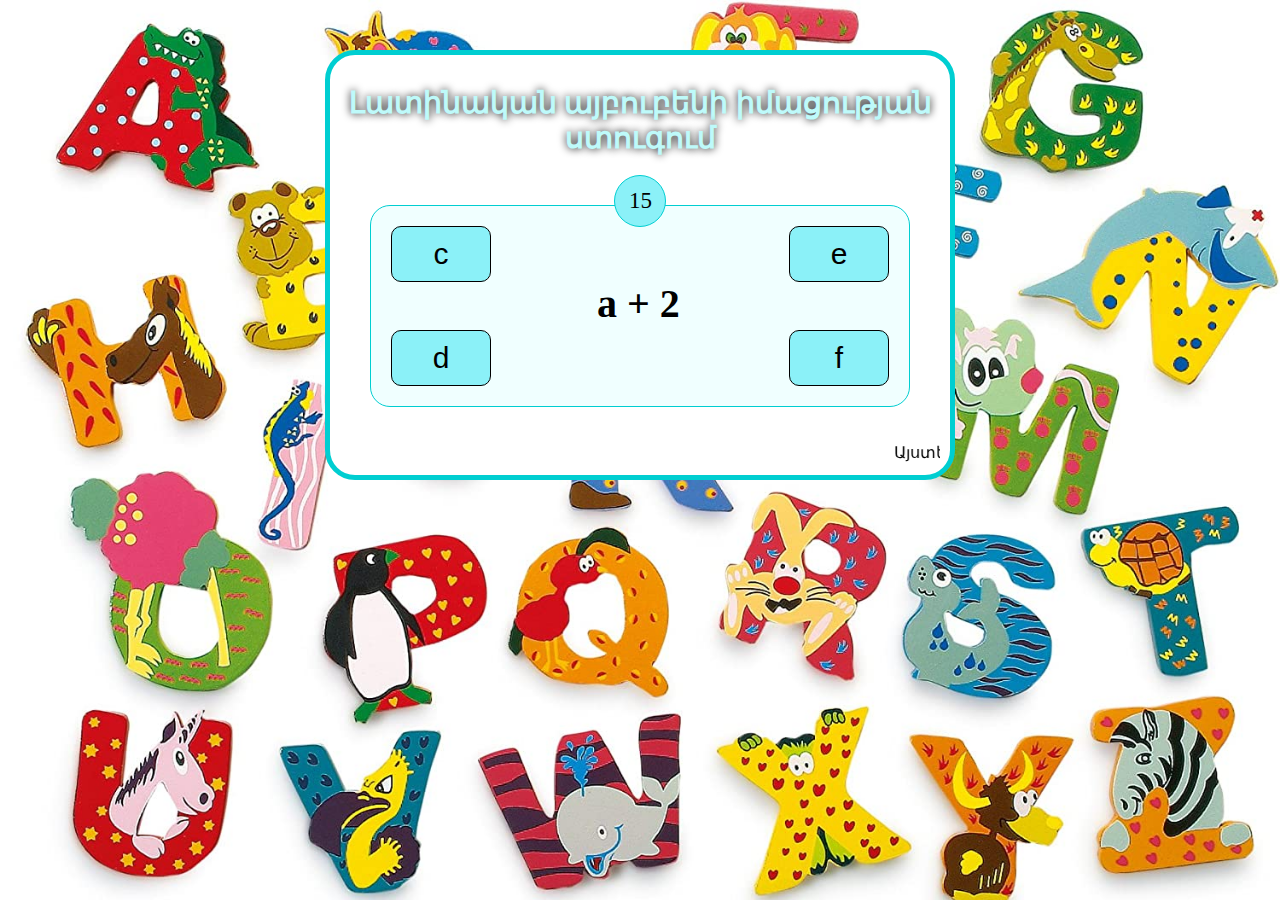
<file: index.html>
<!DOCTYPE html>
<html lang="en">
<head>
    <meta charset="UTF-8">
    <title>Title</title>
    <link rel="stylesheet" href="style.css">
</head>
<body>
<div class="cantainer">
    <h1>Լատինական այբուբենի իմացության ստուգում</h1>
    <div id="time">15</div>

    <div class="cantainerBlock">
        <h2 id="harc"></h2>
        <div id="patasxn">
            <button id="one"></button>
            <button id="two"></button>
            <button id="three"></button>
            <button id="four"></button>
        </div>
    </div>
    <div class="divmarquee">
    <marquee>Այստեղ կարող է լինել Ձեր գովազդը: Գովազդի համար գործող հեռախոսահամար +374(00)-00-00-00:</marquee>
    </div>
</div>
<script src="script.js"></script>
</body>
</html>
</file>
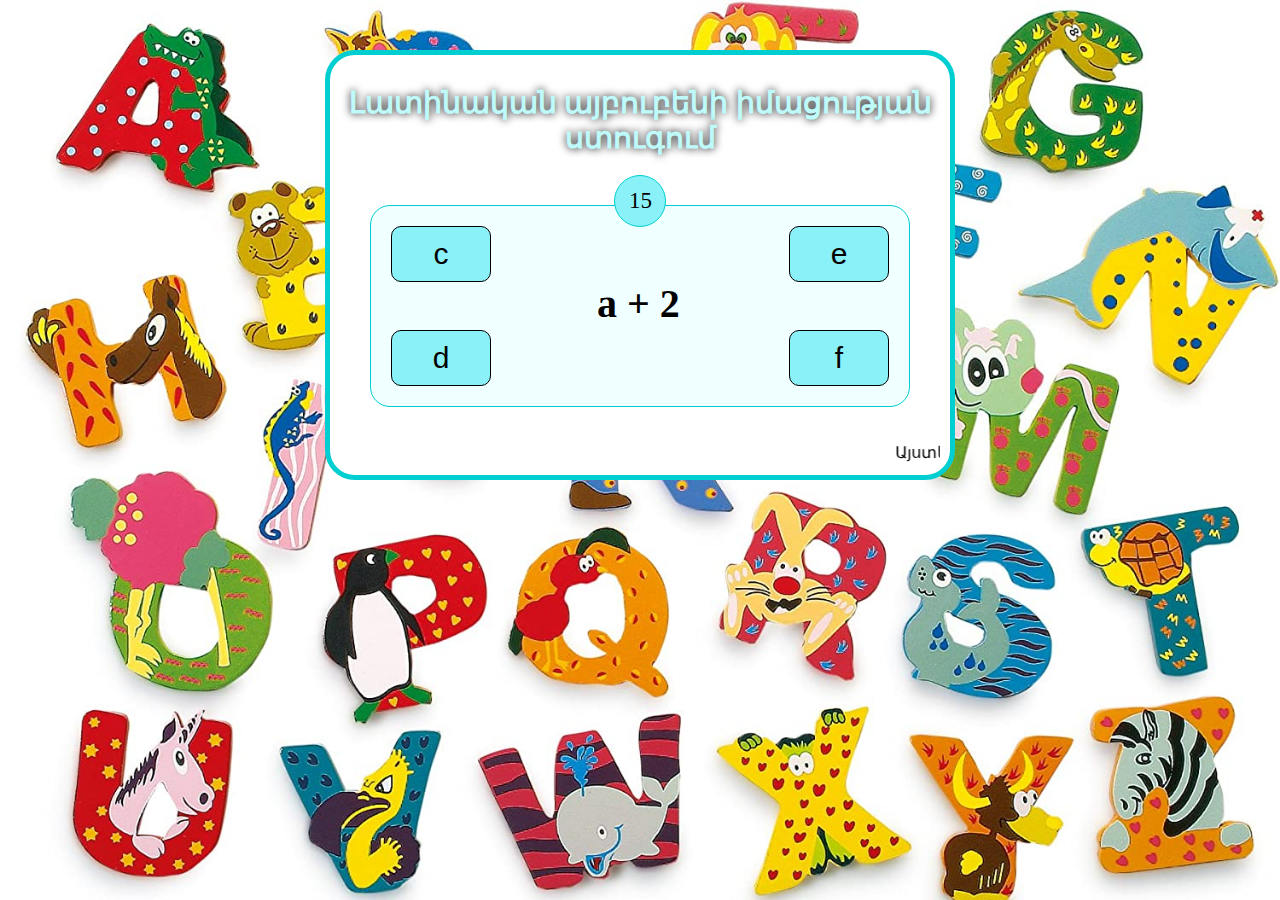
<file: latinakanABC.html>
<!DOCTYPE html>
<html lang="en">
<head>
    <meta charset="UTF-8">
    <title>Title</title>
    <link rel="stylesheet" href="style.css">
</head>
<body>
<div class="cantainer">
    <h1>Լատինական այբուբենի իմացության ստուգում</h1>
    <div id="time">15</div>

    <div class="cantainerBlock">
        <h2 id="harc"></h2>
        <div id="patasxn">
            <button id="one"></button>
            <button id="two"></button>
            <button id="three"></button>
            <button id="four"></button>
        </div>
    </div>
    <div class="divmarquee">
    <marquee>Այստեղ կարող է լինել Ձեր գովազդը: Գովազդի համար գործող հեռախոսահամար +374(00)-00-00-00:</marquee>
    </div>
</div>
<script src="script.js"></script>
</body>
</html>
</file>
<file: style.css>
body{
    margin: 0;
    padding: 0;
    background-image: url("abc.jpg");
    background-size: cover;
    background-repeat: no-repeat;
}
h1{
    text-shadow: 0 0 8px black;
    color: #befafa;
    font-size: 30px;
}
.cantainer{
    padding: 10px;
    width: 600px;
    text-align: center;
    height: 400px;
    border: 5px solid darkturquoise;
    margin: 50px auto;
    border-radius: 30px;
    background-color: white;
}
.cantainerBlock{
    border: 1px solid darkturquoise;
    margin: 50px 30px;
    height: 200px;
    border-radius: 20px;
    background: azure;
    position: relative;
}
.cantainerBlock button{
    display: inline-block;
    border: 1px solid;
    position: absolute;
    width: 100px;
    padding: 10px;
    font-size: 30px;
    border-radius: 10px;
    background-color: #8bf1f8;
    outline: none;
}
.cantainerBlock button:hover{
    transform: scale(1.02, 1.02);
    box-shadow: 0 0  15px black;
}
#one{
    top: 20px;
    left: 20px;
}
#two{
    bottom: 20px;
    left: 20px;
}
#three{
    top: 20px;
    right: 20px;
}
#four{
    bottom: 20px;
    right: 20px;
}
h2{
    font-size: 40px;
    position: absolute;
    line-height: 130px;
    padding-left: 42%;
}
.divmarquee{
    position: relative;
    bottom: 14px;
}
#time{
    width: 50px;
    height: 50px;
    border: 1px solid;
    position: absolute;
    border-radius: 50%;
    line-height: 50px;
    z-index: 2;
    background-color: #8bf1f8;
    left: 48%;
    font-size: 23px;
    border-color: darkturquoise;
}
</file>
